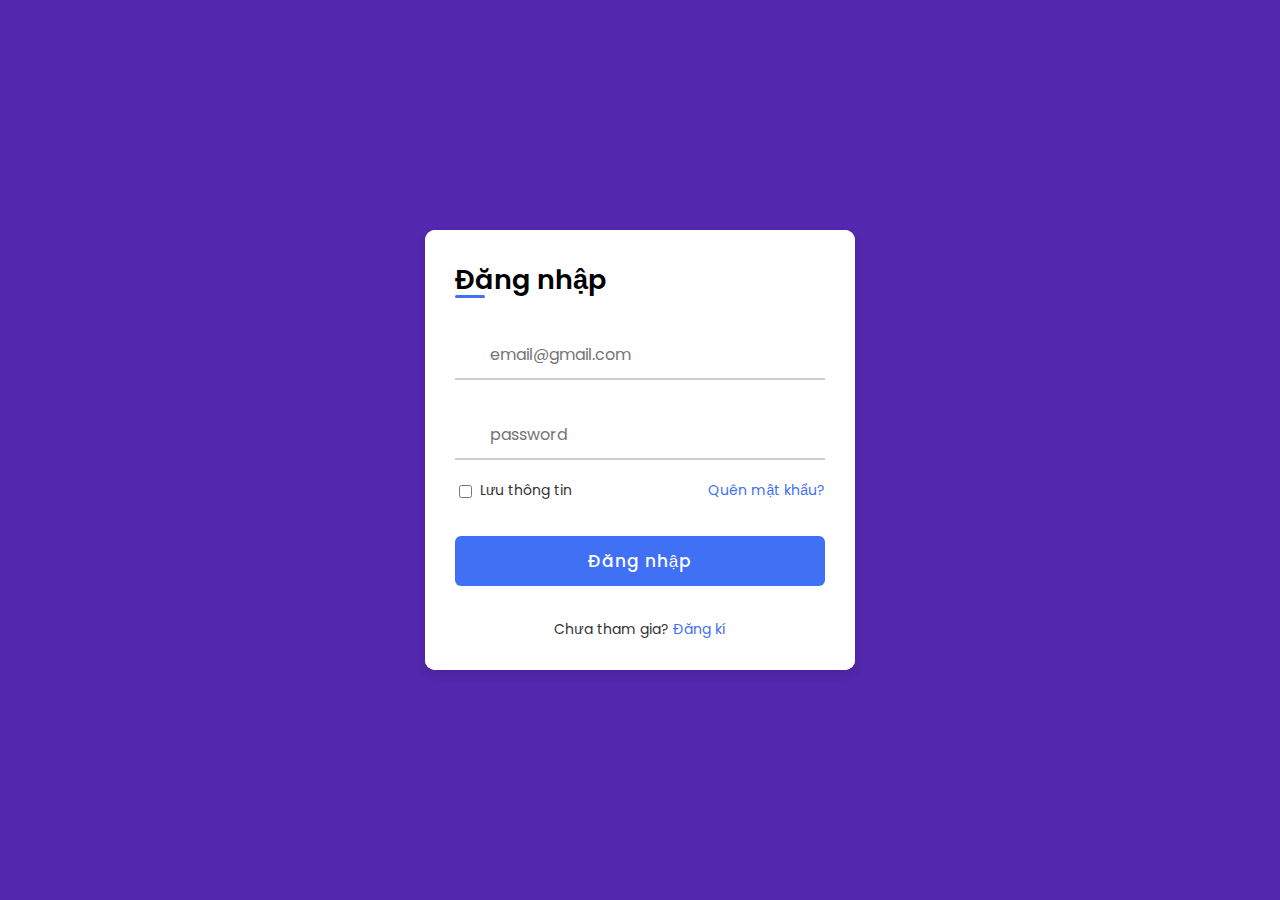
<file: sign/log.html>
<!DOCTYPE html>
<!-- === Coding by CodingLab | www.codinglabweb.com === -->
<html lang="en">
<head>
    <meta charset="UTF-8">
    <meta http-equiv="X-UA-Compatible" content="IE=edge">
    <meta name="viewport" content="width=device-width, initial-scale=1.0">
    
    <!-- ===== Iconscout CSS ===== -->
    <link rel="stylesheet" href="https://unicons.iconscout.com/release/v4.0.0/css/line.css">

    <!-- ===== CSS ===== -->
    <!-- <link rel="stylesheet" href="index.css"> -->
         
    <!--<title>Login & Registration Form</title>-->
</head>
<body>
    
    <div class="container">
        <div class="forms">
            <div class="form login">
                <span class="title">Đăng nhập</span>

                <form action="#">
                    <div class="input-field">
                        <input type="text" placeholder="email@gmail.com" required>
                        <i class="uil uil-envelope icon"></i>
                    </div>
                    <div class="input-field">
                        <input type="password" class="password" placeholder="password" required>
                        <i class="uil uil-lock icon"></i>
                        <i class="uil uil-eye-slash showHidePw"></i>
                    </div>

                    <div class="checkbox-text">
                        <div class="checkbox-content">
                            <input type="checkbox" id="logCheck">
                            <label for="logCheck" class="text">Lưu thông tin</label>
                        </div>
                        
                        <a href="#" class="text">Quên mật khẩu?</a>
                    </div>

                    <div class="input-field button">
                        <input type="button" value="Đăng nhập">
                    </div>
                </form>

                <div class="login-signup">
                    <span class="text">Chưa tham gia?
                        <a href="#" class="text signup-link">Đăng kí</a>
                    </span>
                </div>
            </div>

            <!-- Registration Form -->
            <div class="form signup">
                <span class="title">Thông tin</span>

                <form action="#">
                    <div class="input-field">
                        <input type="text" placeholder="họ và tên" required>
                        <i class="uil uil-user"></i>
                    </div>
                    <div class="input-field">
                        <input type="text" placeholder="email@gmail.com" required>
                        <i class="uil uil-envelope icon"></i>
                    </div>
                    <div class="input-field">
                        <input type="password" class="password" placeholder="tạo mật khẩu" required>
                        <i class="uil uil-lock icon"></i>
                    </div>
                    <div class="input-field">
                        <input type="password" class="password" placeholder="xác nhận mật khẩu" required>
                        <i class="uil uil-lock icon"></i>
                        <i class="uil uil-eye-slash showHidePw"></i>
                    </div>

                    <div class="checkbox-text">
                        <div class="checkbox-content">
                            <input type="checkbox" id="termCon">
                            <label for="termCon" class="text">Xác nhận thông tin đã chính xác</label>
                        </div>
                    </div>

                    <div class="input-field button">
                        <input type="button" value="Đăng kí">
                    </div>
                </form>

                <div class="login-signup">
                    <span class="text">Bạn đã tham gia?
                        <a href="#" class="text login-link">Đăng nhập</a>
                    </span>
                </div>
            </div>
        </div>
    </div>

    <style>

        /* ===== Google Font Import - Poformsins ===== */
@import url('https://fonts.googleapis.com/css2?family=Poppins:wght@300;400;500;600;700&display=swap');

*{
    margin: 0;
    padding: 0;
    box-sizing: border-box;
    font-family: 'Poppins', sans-serif;
}

body{
    height: 100vh;
    display: flex;
    align-items: center;
    justify-content: center;
    background-color: #5327ae;
}

.container{
    position: relative;
    max-width: 430px;
    width: 100%;
    background: #fff;
    border-radius: 10px;
    box-shadow: 0 5px 10px rgba(0, 0, 0, 0.1);
    overflow: hidden;
    margin: 0 20px;
}

.container .forms{
    display: flex;
    align-items: center;
    height: 440px;
    width: 200%;
    transition: height 0.2s ease;
}


.container .form{
    width: 50%;
    padding: 30px;
    background-color: #fff;
    transition: margin-left 0.18s ease;
}

.container.active .login{
    margin-left: -50%;
    opacity: 0;
    transition: margin-left 0.18s ease, opacity 0.15s ease;
}

.container .signup{
    opacity: 0;
    transition: opacity 0.09s ease;
}
.container.active .signup{
    opacity: 1;
    transition: opacity 0.2s ease;
}

.container.active .forms{
    height: 600px;
}
.container .form .title{
    position: relative;
    font-size: 27px;
    font-weight: 600;
}

.form .title::before{
    content: '';
    position: absolute;
    left: 0;
    bottom: 0;
    height: 3px;
    width: 30px;
    background-color: #4070f4;
    border-radius: 25px;
}

.form .input-field{
    position: relative;
    height: 50px;
    width: 100%;
    margin-top: 30px;
}

.input-field input{
    position: absolute;
    height: 100%;
    width: 100%;
    padding: 0 35px;
    border: none;
    outline: none;
    font-size: 16px;
    border-bottom: 2px solid #ccc;
    border-top: 2px solid transparent;
    transition: all 0.2s ease;
}

.input-field input:is(:focus, :valid){
    border-bottom-color: #4070f4;
}

.input-field i{
    position: absolute;
    top: 50%;
    transform: translateY(-50%);
    color: #999;
    font-size: 23px;
    transition: all 0.2s ease;
}

.input-field input:is(:focus, :valid) ~ i{
    color: #4070f4;
}

.input-field i.icon{
    left: 0;
}
.input-field i.showHidePw{
    right: 0;
    cursor: pointer;
    padding: 10px;
}

.form .checkbox-text{
    display: flex;
    align-items: center;
    justify-content: space-between;
    margin-top: 20px;
}

.checkbox-text .checkbox-content{
    display: flex;
    align-items: center;
}

.checkbox-content input{
    margin: 0 8px -2px 4px;
    accent-color: #4070f4;
}

.form .text{
    color: #333;
    font-size: 14px;
}

.form a.text{
    color: #4070f4;
    text-decoration: none;
}
.form a:hover{
    text-decoration: underline;
}

.form .button{
    margin-top: 35px;
}

.form .button input{
    border: none;
    color: #fff;
    font-size: 17px;
    font-weight: 500;
    letter-spacing: 1px;
    border-radius: 6px;
    background-color: #4070f4;
    cursor: pointer;
    transition: all 0.3s ease;
}

.button input:hover{
    background-color: #265df2;
}

.form .login-signup{
    margin-top: 30px;
    text-align: center;
}

    </style>

    <!-- <script src="log.js"></script> -->

    <script>

const container = document.querySelector(".container"),
      pwShowHide = document.querySelectorAll(".showHidePw"),
      pwFields = document.querySelectorAll(".password"),
      signUp = document.querySelector(".signup-link"),
      login = document.querySelector(".login-link");

    //   js code to show/hide password and change icon
    pwShowHide.forEach(eyeIcon =>{
        eyeIcon.addEventListener("click", ()=>{
            pwFields.forEach(pwField =>{
                if(pwField.type ==="password"){
                    pwField.type = "text";

                    pwShowHide.forEach(icon =>{
                        icon.classList.replace("uil-eye-slash", "uil-eye");
                    })
                }else{
                    pwField.type = "password";

                    pwShowHide.forEach(icon =>{
                        icon.classList.replace("uil-eye", "uil-eye-slash");
                    })
                }
            }) 
        })
    })

    // js code to appear signup and login form
    signUp.addEventListener("click", ( )=>{
        container.classList.add("active");
    });
    login.addEventListener("click", ( )=>{
        container.classList.remove("active");
    });

    </script>
</body>
</html>
</file>
